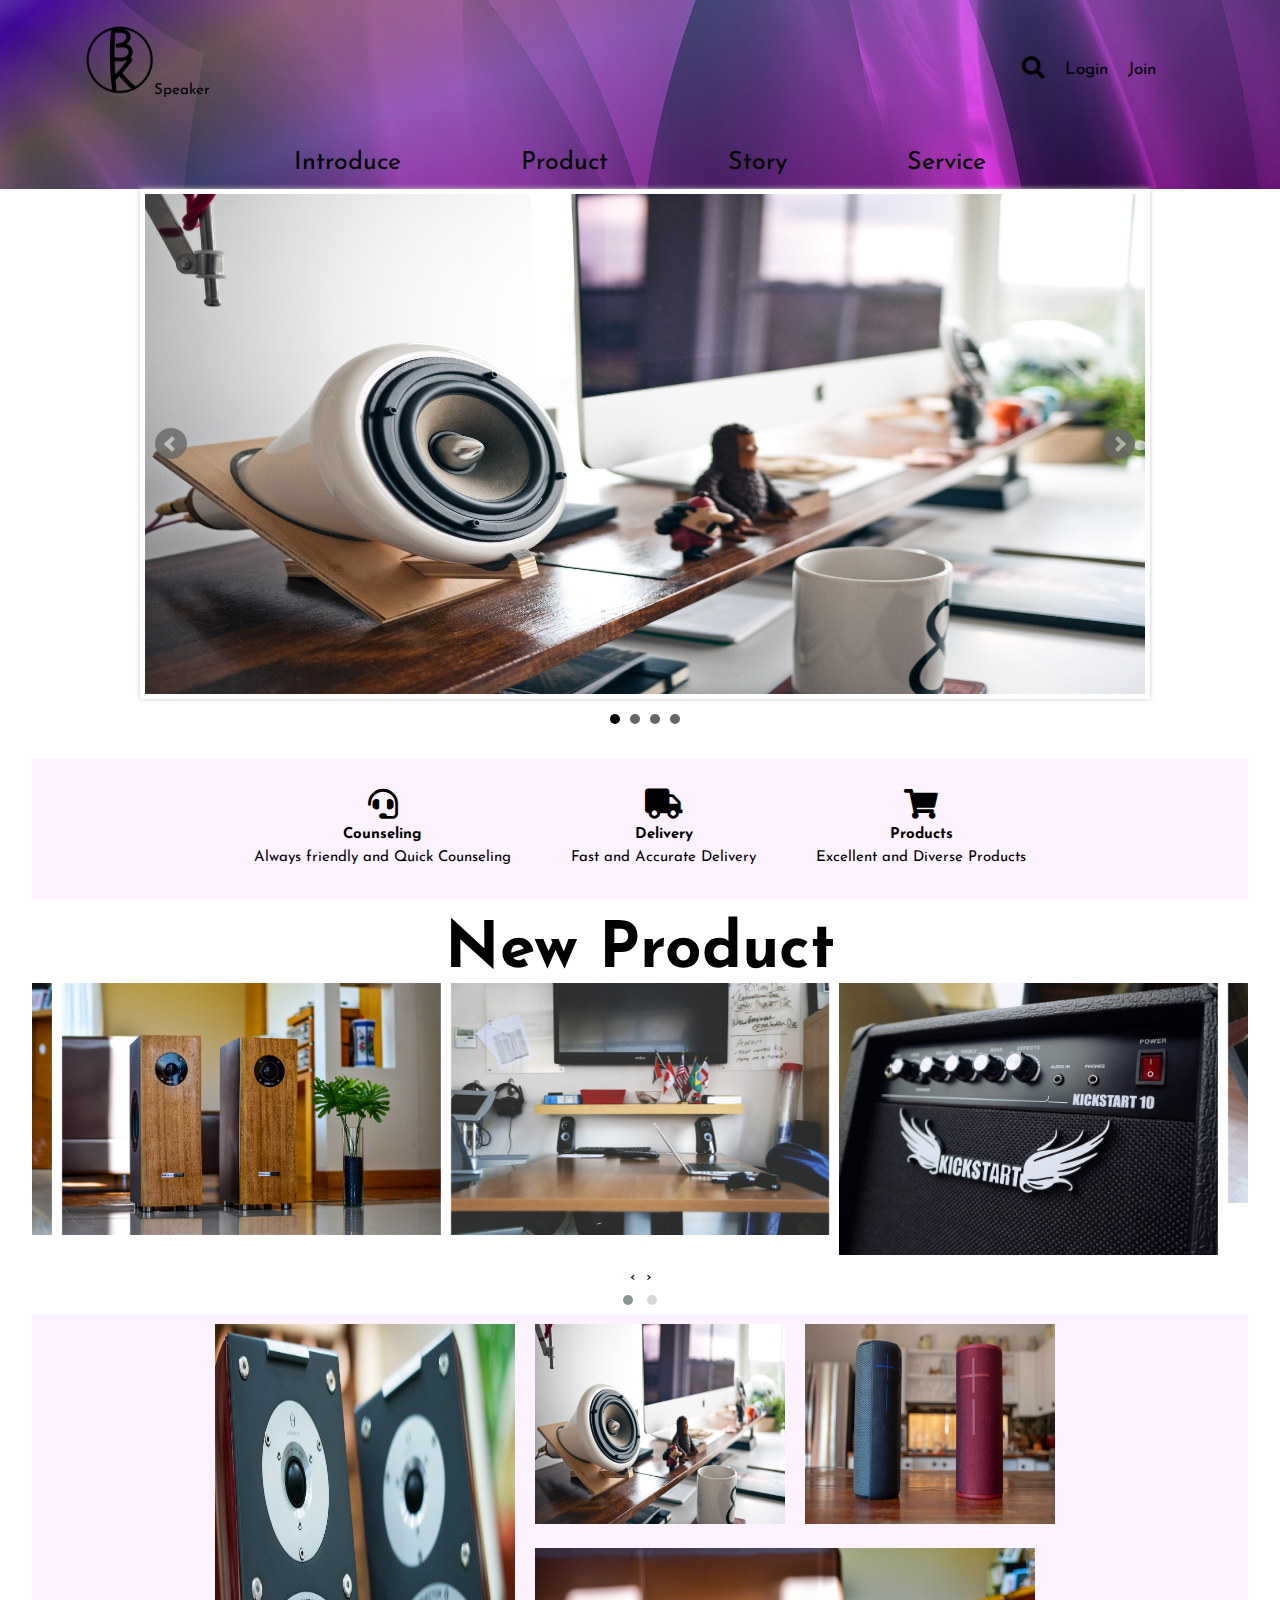
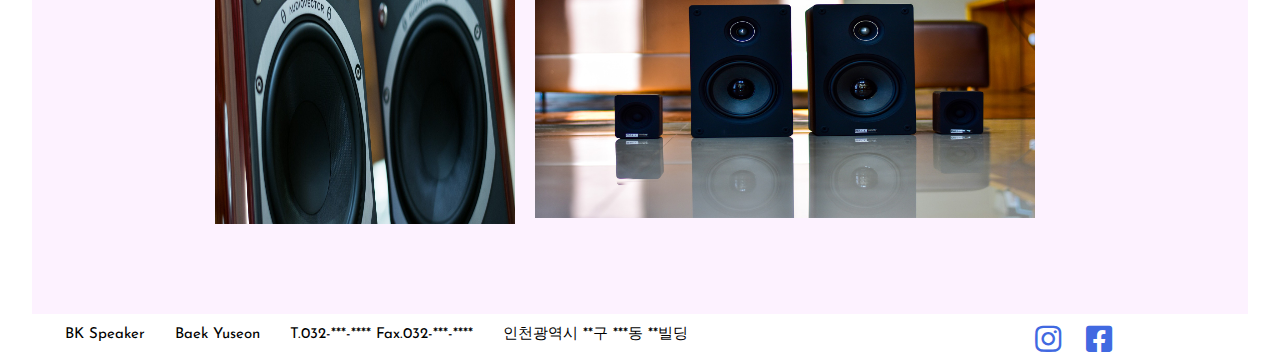
<file: index.html>
<!DOCTYPE html>
<html lang="ko">
<head>
    <meta charset="UTF-8">
    <meta http-equiv="X-UA-Compatible" content="IE=edge">
    <meta name="viewport" content="width=device-width, initial-scale=1.0">
    <title>BK Speaker</title>
    <link rel="stylesheet" href="library/fontawesome-free-5.15.3-web/css/all.min.css">
    <link rel="stylesheet" href="css/common.css">
    <link rel="stylesheet" href="css/jquery.bxslider.css">
    <link rel="stylesheet" href="css/main.css">
    <link rel="stylesheet" href="css/owl.carousel.min.css">
    <link rel="stylesheet" href="css/owl.theme.default.min.css">
    <link rel="stylesheet" href="css/animate.css">

</head>
<body>
    <!-- 헤더 -->
    <div id="header_wrap">
        <!-- 로고와 lnb -->
        <div id="header_inner">
            <div class="trigger">
                <a href="#" class="hamburger">
                    <i class="fas fa-2x fa-bars"></i>
                </a>
                <a href="#" class="close">
                    <i class="fas fa-2x fa-times"></i>
                </a>
            </div>
            <div class="logo">
                <a href="index.html"><img src="images/BK.png" alt="회사로고">Speaker</a>
            </div>
            <div id="header_lnb">
                <ul>
                    <li><a href="#">Join</a></li>
                    <li><a href="pages/login.html">Login</a></li>
                    <li><a href="#"><i class="fas fa-lg fa-search"></i></a></li>
                </ul>
            </div>
        </div>
    
    <!-- GNB -->
        <div id="header_gnb">
            <ul class="header_menu">
                <li class="menu_1">
                    <a href="pages/intro.html">Introduce</a>
                </li>
                <li class="menu_2">
                    <a href="#">Product</a>
                    <ul>
                        <li><a href="#">Woofer</a></li>
                        <li><a href="#">Mid-range</a></li>
                        <li><a href="#">Tweeter</a></li>
                        <li><a href="#">Bluetooth</a></li>
                    </ul>
                </li>
                <li class="menu_3">
                    <a href="#">Story</a>
                </li>
                <li class="menu_4">
                    <a href="#">Service</a>
                </li>
            </ul>
        </div>
    </div>

    <!-- 콘텐츠 -->
    <div id="main_content">
        <div id="main_img">
            <div id="wrapper">
                <div class="bxslider">
                    <div>
                        <img src="images/Speaker/banner/speaker-691002_1920.jpg" alt="메인 배너 이미지 1"/>
                    </div>
                    <div>
                        <img src="images/Speaker/banner/music-4625721_1920.jpg" alt="메인 배너 이미지 2"/>
                    </div>
                    <div>
                        <img src="images/Speaker/banner/jbl-2343009_1920.jpg" alt="메인 배너 이미지 3"/>
                    </div>
                    <div>
                        <img src="images/Speaker/banner/audience-868074_1920.jpg" alt="메인 배너 이미지 4"/>
                    </div>
                </div>
            </div>
        </div>

        <div id="main_container">
            <div class="service">
                <div class="counseling">
                    <i class="fas fa-2x fa-headset"></i>
                    <h1>Counseling</h1>
                    <p>Always friendly and Quick Counseling</p>
                </div>
                <div class="delivery">
                    <i class="fas fa-2x fa-truck"></i>
                    <h1>Delivery</h1>
                    <p>Fast and Accurate Delivery</p>
                </div>
                <div class="item">
                    <i class="fas fa-2x fa-shopping-cart"></i>
                    <h1>Products</h1>
                    <p>Excellent and Diverse Products</p>
                </div>
            </div>

            <div id="new_product">
                <div id="wrapper_product">
                    <h1>New Product</h1>
                    <div class="owl-carousel owl-theme">
                        <div class="item">
                            <img src="images/Speaker/speakers-1.jpg" alt="신상품A">
                        </div>
                        <div class="item">
                            <img src="images/Speaker/speaker-2.jpg" alt="신상품B">
                        </div>
                        <div class="item">
                            <img src="images/Speaker/speakers-3.jpg" alt="신상품C"> 
                        </div>
                        <div class="item">
                            <img src="images/Speaker/speaker-4.jpg" alt="신상품D">
                        </div>
                        <div class="item">
                            <img src="images/Speaker/speaker-5.jpg" alt="신상품E">
                        </div>
                    </div>
                </div>
            </div>

            <div id="product_category">
                <div class="woofer">
                    <img src="images/product_category/woofer.jpg" alt="우퍼">
                </div>
                <div class="mid-range">
                    <img src="images/product_category/mid.jpg" alt="미드레인지">
                </div>
                <div class="bluetooth">
                    <img src="images/product_category/bluetooth.jpg" alt="블루투스">
                </div>
                <div class="tweeter">
                    <img src="images/product_category/tweeter.jpg" alt="트위터">
                </div>
            </div>
        </div>    
    </div>
    
    <!-- 푸터 -->
    <div id="footer_wrap">
        <div class="footer_content">
            <div class="company_name">
                BK Speaker
            </div>
            <div class="name">Baek Yuseon</div>
            <div class="number">
                T.032-***-****
                Fax.032-***-****
            </div>
            <div class="address">
                인천광역시 **구 ***동 **빌딩
            </div>
        </div>
        <div class="footer_icon">
            <a href="#"><i class="fab fa-2x fa-instagram"></i></a>
            <a href="#"><i class="fab fa-2x fa-facebook-square"></i></a>
        </div>
    </div>

<script src="js/jquery-3.6.0.min.js"></script>
<script src="js/common.js"></script>
<script src="js/jquery.bxslider.js"></script>
<script src="js/owl.carousel.js"></script>
<script src="js/owl.autoplay.js"></script>
<script src="js/owl.navigation.js"></script>
<script src="js/main_slider.js"></script>
</body>
</html>
</file>
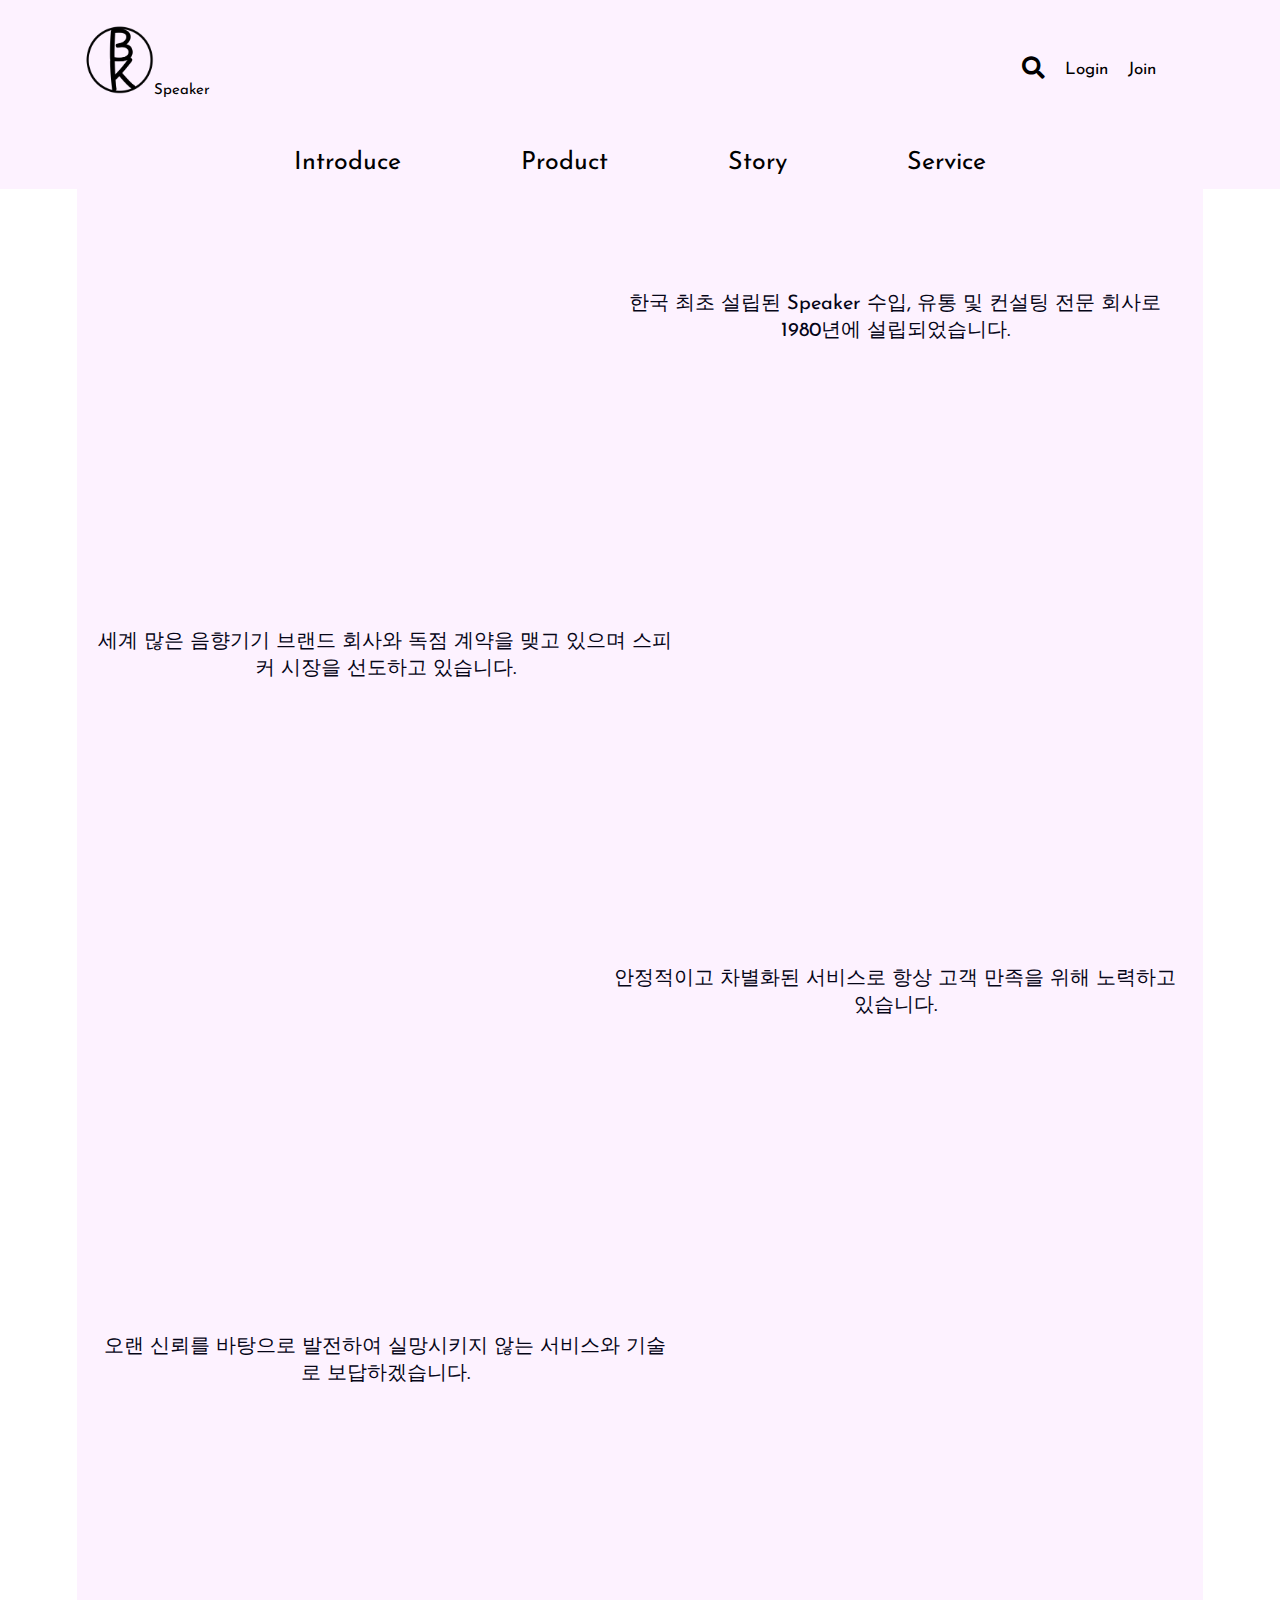
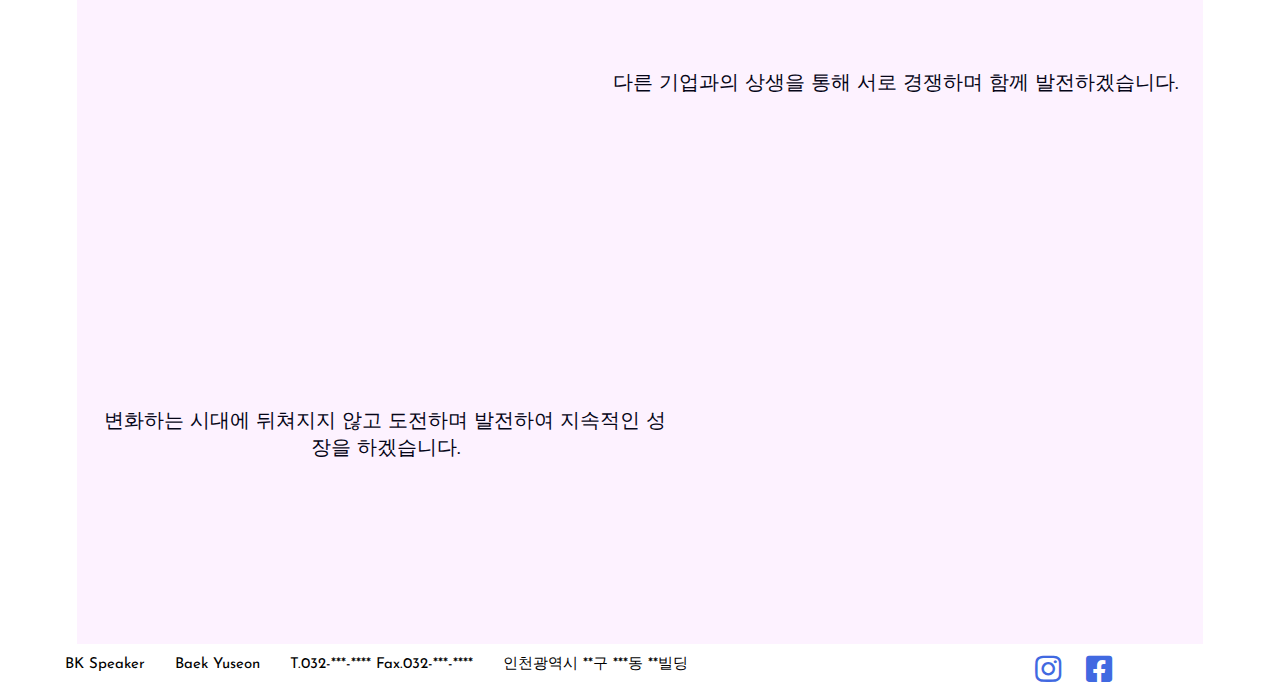
<file: pages/intro.html>
<!DOCTYPE html>
<html lang="ko">
<head>
    <meta charset="UTF-8">
    <meta http-equiv="X-UA-Compatible" content="IE=edge">
    <meta name="viewport" content="width=device-width, initial-scale=1.0">
    <title>회사소개</title>
    <link rel="stylesheet" href="../css/intrd.css">
    <link rel="stylesheet" href="../css/common.css">
    <link rel="stylesheet" href="../library/fontawesome-free-5.15.3-web/css/all.min.css"></head>
<body>
<!-- 헤더 -->
    <div id="header_wrap" style="background: url(../images/background/service.png);">
        <!-- 로고와 lnb -->
        <div id="header_inner">
            <div class="trigger">
                <a href="#" class="hamburger">
                    <i class="fas fa-2x fa-bars"></i>
                </a>
                <a href="#" class="close">
                    <i class="fas fa-2x fa-times"></i>
                </a>
            </div>
            <div class="logo">
                <a href="../index.html"><img src="images/BK.png" alt="회사로고">Speaker</a>
            </div>
            <div id="header_lnb">
                <ul>
                    <li><a href="#">Join</a></li>
                    <li><a href="../pages/login.html">Login</a></li>
                    <li><a href="#"><i class="fas fa-lg fa-search"></i></a></li>
                </ul>
            </div>
        </div>
    
    <!-- GNB -->
        <div id="header_gnb">
            <ul class="header_menu">
                <li class="menu_1">
                    <a href="../pages/intro.html">Introduce</a>
                </li>
                <li class="menu_2">
                    <a href="#">Product</a>
                    <ul>
                        <li><a href="#">Woofer</a></li>
                        <li><a href="#">Mid-range</a></li>
                        <li><a href="#">Tweeter</a></li>
                        <li><a href="#">Bluetooth</a></li>
                    </ul>
                </li>
                <li class="menu_3">
                    <a href="#">Story</a>
                </li>
                <li class="menu_4">
                    <a href="#">Service</a>
                </li>
            </ul>
        </div>
    </div>

    <!-- 콘텐츠 -->
    <div id="intrd_wrap">
        <!-- 소개 -->
        <div id="greeting">
            <div class="intrd_first">
                <img src="../images/intro/rjstjf.jpg" alt="회사설립사진">
                <div class="intrd_text">
                    <p class="intrd_first_text">
                        한국 최초 설립된  Speaker 수입, 유통 및 컨설팅 전문 회사로 1980년에 설립되었습니다.
                    </p>
                </div>
            </div>
            <div class="intrd_second">
                <img src="../images/intro/tjseh.jpg" alt="선도를 의미하는 사진">
                <div class="intrd_text">
                    <p class="intrd_second_text">
                        세계 많은 음향기기 브랜드 회사와 독점 계약을 맺고 있으며 스피커 시장을 선도하고 있습니다.
                    </p>
                </div>
            </div>
            <div class="intrd_third">
                <img src="../images/intro/rhrorakswhr.jpg" alt="고객만족 사진">
                <div class="intrd_text">
                    <p class="intrd_third_text">
                        안정적이고 차별화된 서비스로 항상 고객 만족을 위해 노력하고 있습니다.
                    </p>
                </div>
            </div>
        </div>
        <div id="vision">
            <div class="intrd_second">
                <img src="../images/intro/rltnf.jpg" alt="기술사진">
                <div class="intrd_text">
                    <p class="intrd_first_text">
                        오랜 신뢰를 바탕으로 발전하여 실망시키지 않는 서비스와 기술로 보답하겠습니다.
                    </p>
                </div>
            </div>
            <div class="intrd_first">
                <img src="../images/intro/shaking-hands-3096229_1920.jpg" alt="상생사진">
                <div class="intrd_text">
                    <p class="intrd_second_text">
                        다른 기업과의 상생을 통해 서로 경쟁하며 함께 발전하겠습니다.
                    </p>
                </div>
            </div>
            <div class="intrd_second">
                <img src="../images/intro/people-3120717_1920.jpg" alt="성장사진">
                <div class="intrd_text">
                    <p class="intrd_third_text">
                        변화하는 시대에 뒤쳐지지 않고 도전하며 발전하여 지속적인 성장을 하겠습니다.
                    </p>
                </div>
            </div>
        </div>
    </div>
    
    <div id="footer_wrap">
        <div class="footer_content">
            <div class="company_name">
                BK Speaker
            </div>
            <div class="name">Baek Yuseon</div>
            <div class="number">
                T.032-***-****
                Fax.032-***-****
            </div>
            <div class="address">
                인천광역시 **구 ***동 **빌딩
            </div>
        </div>
        <div class="footer_icon">
            <a href="#"><i class="fab fa-2x fa-instagram"></i></a>
            <a href="#"><i class="fab fa-2x fa-facebook-square"></i></a>
        </div>
    </div>
    <script src="../js/jquery-3.6.0.min.js"></script>
    <script src="../js/common.js"></script>
    <script src="../js/intro.js"></script>
</body>
</html>
</file>
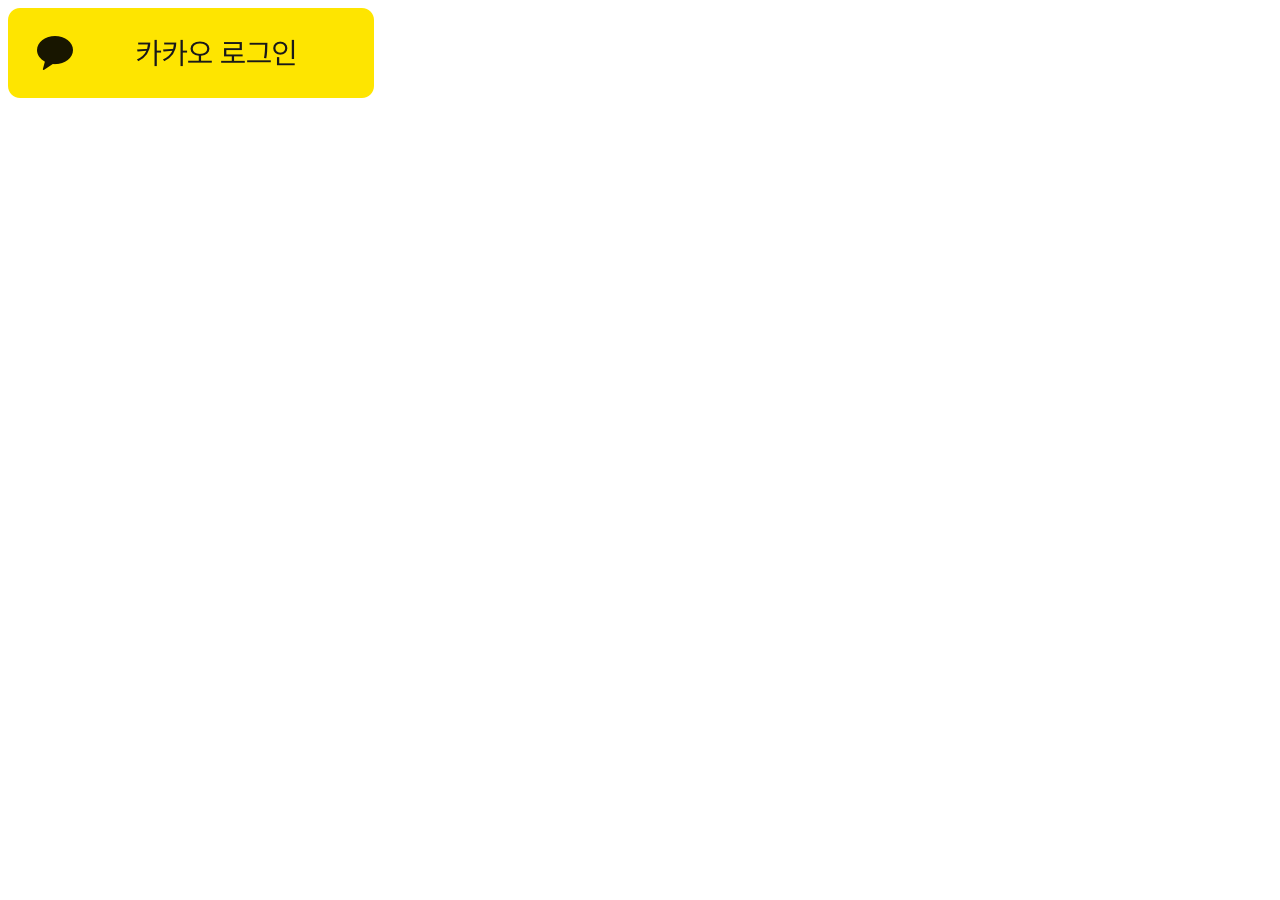
<file: pages/kakao_login.html>
<!DOCTYPE html>
<html lang="ko">
<head>
    <meta charset="UTF-8">
    <meta http-equiv="X-UA-Compatible" content="IE=edge">
    <meta name="viewport" content="width=device-width, initial-scale=1.0">
    <title>카카오로그인</title>
</head>
<body>
    <a href="javascript:kakaoLogin();"><img src="kakao_login_large_narrow.png" alt="카카오로그인"></a>
    <script src="http://developer.kakao.com/sdk/js/kakao.min.js"></script>
    <script>
        //70dff2e199179011f31c08b7babaaf6d
        window.Kakao.init("70dff2e199179011f31c08b7babaaf6d");

        function kakaoLogin() {
            window.Kakao.Auth.login({
                scope:'profile, account_email, gender',
                success: function(authObj) {
                    console.log(authObj);
                    window.Kakao.API.request({
                        url:'/v2/user/me',
                        success:res => {
                            const kakao_account = res.kakao_account;
                        }
                        
                    })
                }
            })
        }
    </script>
</body>
</html>
</file>
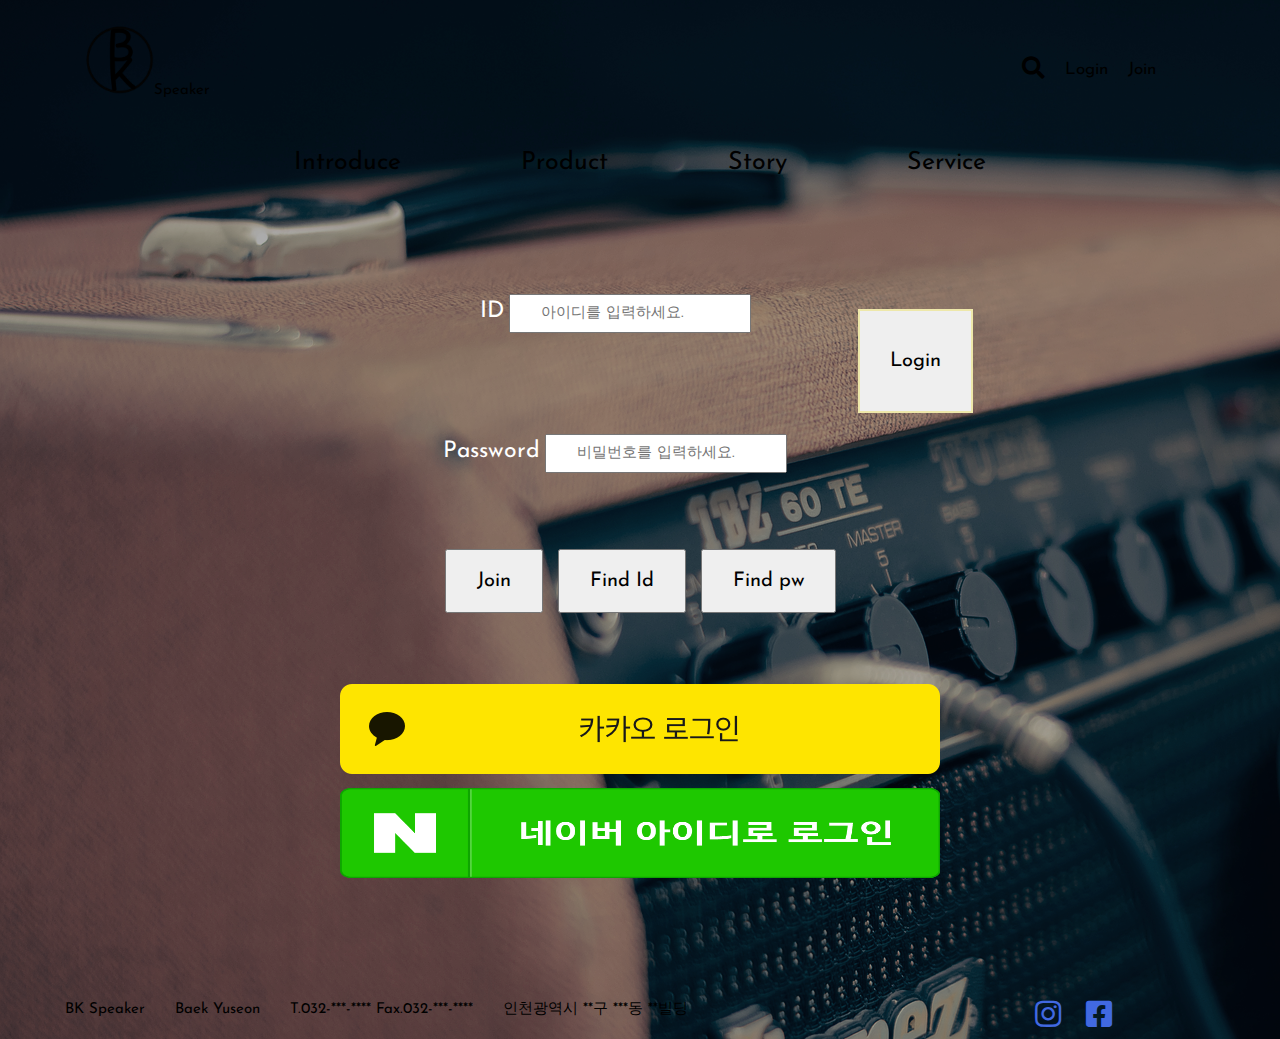
<file: pages/login.html>
<!DOCTYPE html>
<html lang="ko">
<head>
    <meta charset="UTF-8">
    <meta http-equiv="X-UA-Compatible" content="IE=edge">
    <meta name="viewport" content="width=device-width, initial-scale=1.0">
    <link rel="stylesheet" href="../css/login.css">
    <link rel="stylesheet" href="../library/fontawesome-free-5.15.3-web/css/all.min.css">
    <link rel="stylesheet" href="../css/common.css">
    <title>login</title>
</head>
<body>
    <!-- 헤더 -->
    <div id="header_wrap" style="background: none;">
        <!-- 로고와 lnb -->
        <div id="header_inner">
            <div class="trigger">
                <a href="#" class="hamburger">
                    <i class="fas fa-2x fa-bars"></i>
                </a>
                <a href="#" class="close">
                    <i class="fas fa-2x fa-times"></i>
                </a>
            </div>
            <div class="logo">
                <a href="../index.html"><img src="images/BK.png" alt="회사로고">Speaker</a>
            </div>
            <div id="header_lnb">
                <ul>
                    <li><a href="#">Join</a></li>
                    <li><a href="../pages/login.html">Login</a></li>
                    <li><a href="#"><i class="fas fa-lg fa-search"></i></a></li>
                </ul>
            </div>
        </div>
    
    <!-- GNB -->
        <div id="header_gnb">
            <ul class="header_menu">
                <li class="menu_1">
                    <a href="../pages/intro.html">Introduce</a>
                </li>
                <li class="menu_2">
                    <a href="#">Product</a>
                    <ul>
                        <li><a href="#">Woofer</a></li>
                        <li><a href="#">Mid-range</a></li>
                        <li><a href="#">Tweeter</a></li>
                        <li><a href="#">Bluetooth</a></li>
                    </ul>
                </li>
                <li class="menu_3">
                    <a href="#">Story</a>
                </li>
                <li class="menu_4">
                    <a href="#">Service</a>
                </li>
            </ul>
        </div>
    </div>

    <!-- 콘텐츠 -->
    <div id="login_content">
        <div id="login_container">
            <form action="#" method="get" id="main_login">
                <p class="id">
                    <label for="user_id">ID</label>
                    <input type="text" name="user_id" id="user_id" placeholder="아이디를 입력하세요.">
                </p>
                <p class="password">
                    <label for="user_pw">Password</label>
                    <input type="password" name="user_pw" id="user_pw" placeholder="비밀번호를 입력하세요.">
                </p>
                    <button class="login_button">Login</button>
                </form>
                <div class="join_find">
                    <button class="join">Join</button>
                    <button class="find_id">Find Id</button>
                    <button class="find_pw">Find pw</button>
                </div>
        </div>
        <div id="api_container">
            <div class="kakao_login">
                <a href="kakao_login.html"><img src="../images/login_api/kakao_login_large_wide.png" alt="카카오 로그인"></a>
            </div>
            <div class="naver_login">
                <a href="APIExamNaverLogin.html"><img src="../images/login_api/네이버 아이디로 로그인_완성형_Green.PNG" alt="네이버 로그인"></a>
            </div>
        </div>
    </div>
    
    <!-- 푸터 -->
    <div id="footer_wrap">
        <div class="footer_content">
            <div class="company_name">
                BK Speaker
            </div>
            <div class="name">Baek Yuseon</div>
            <div class="number">
                T.032-***-****
                Fax.032-***-****
            </div>
            <div class="address">
                인천광역시 **구 ***동 **빌딩
            </div>
        </div>
        <div class="footer_icon">
            <a href="#"><i class="fab fa-2x fa-instagram"></i></a>
            <a href="#"><i class="fab fa-2x fa-facebook-square"></i></a>
        </div>
    </div>
    <script src="../js/jquery-3.6.0.min.js"></script>
    <script src="../js/common.js"></script>  
    <script src="../js/MOCK_DATA.json"></script>  
    <script src="../js/ajax.js"></script>
</body>
</html>
</file>
<file: css/common.css>
@charset "UFT-8"; 
@import url('https://fonts.googleapis.com/css2?family=Josefin+Sans:wght@500&display=swap');

/* 초기화 */
* {
    margin: 0; padding: 0;
    font-family: 'Josefin Sans', sans-serif;
    font-size: 15px;
}

ul { list-style: none; }

a { text-decoration: none !important; }

#header_wrap {
    overflow: hidden;
    background: url(../images/background/header-background.jpg);
    width: 100%;
}

.trigger {
    float: right;
    display: none;
    margin-top: 15px;
    right: 0;
}

.trigger > a {
    color: black;
}

/* 로고+lnb */
#header_inner {
    overflow: hidden;
    width: 90vw;
    height: 130px;
    margin: 0 auto;
    text-align: center;
    margin-top: 10px;
}

.logo {
    float: left;
}

.logo a {
    color: black;
}

.logo img {
    width: 70px;
    margin-left: 20px;
    margin-top: 15px;
}

#header_lnb {
    width: 200px;
    float: right;
    margin-right: 50px;
}

#header_lnb li {
    float: right;
    list-style: none;
    margin: 10px;
    line-height: 100px;
}

#header_lnb li a {
    color: black;
    font-size: 17px;
}

/* GNB */

#header_gnb {
    width: 90vw;
    text-align: center;
    margin: 0 auto;
}

.header_menu {
    overflow: hidden;
    text-align: center;
    display: inline-block;
}

.header_menu > li {
    float: left;
    padding: 10px;
}

.header_menu > li > a {
    color: black;
    font-size: 25px;
    padding: 0 50px;
}

.header_menu ul {
    margin-top: 13px;
    display: none;
    position: absolute;
    margin-left: 45px;
    z-index: 100;
    background: #fdf2ff;
    border-radius: 5px;
}

.header_menu ul li {
    margin: 10px 0;
}

.header_menu ul li a {
    padding: 10px;
    margin-top: 10px;
    color: purple;
    font-size: 17px;
}



/* 푸터 */
#footer_wrap {
    width: 90vw;
}

.footer_content {
    display: inline-block;
    overflow: hidden;
    margin-left: 50px;
}

.footer_content div {
    font-size: 15px;
    float: left;
    padding: 20px 15px;
    color: black;
    line-height: 1px;
}

.footer_icon {
    float: right;
    margin-right: 30px;
    margin-top: 10px;
}

.footer_icon a {
    color: royalblue;
    padding: 10px;
}


@media screen and (max-width:920px) {
    #header_inner {
        width: 90vw;
        height: auto;
    }
    .logo {
        display: inline-block;
    }
    .logo img {
        width: 9vw;
    }

    #header_lnb {
        width: 90vw;
        margin: 0;
        padding: 0;
    }

    #header_lnb a {
        font-size: 5px;
    }

    #header_gnb {
        display: none;
    }

    .header_menu > li {
        float: none;
        padding: 20px;
        text-align: center;
    }
    .header_menu > li > a {
        font-size: 50px;
    }

    .menu_2 ul {
        position: relative;
        margin-right: 30px;
        background: none;
    }

    .menu_2 ul a {
        font-size: 20px;
        margin: 0 10px;
    }
    
    .trigger {
        display: block;
    }
    .trigger > .close{
        display: none;
    }

    #footer_wrap {
        text-align: center;
        margin-left: 35px;
    }
    .footer_content {
        margin: 0 auto;
        padding: 0;
        text-align: center;
    }

    .footer_content div {
        float: none;
        text-align: center;
    }

    .footer_icon {
        float: none;
        text-align: center;
        margin: 0;
        padding: 0;
    }

    .footer_icon a {
        font-size: 20px;
    }
}
</file>
<file: css/main.css>
/* 메인이미지 */
#main_content {
    position: relative;
}
#main_img {
    margin: 0 auto;
    width: 1000px;
}
.bxslider img {
    height: 500px;
    width: 100%;
}

#main_container {
    text-align: center;
    margin: 0 auto;
    width: 95vw;
    background: url(../images/background/service.png);
}
/* 서비스 */
.service {
    background: url(../images/background/service.png);
    overflow: hidden;
    padding: 30px 100px;
    display: inline-block;
}
.service div {
    float: left;
    margin: 0 30px;
}

.service div h1 {
    margin: 8px;
}

/* 메뉴슬라이드 */
#new_product {
    background: white;
    padding-top: 20px;
}

#new_product h1 {
    font-size: 5vw;
}

/* 메뉴분류 */
#product_category {
    width: 870px;
    height: 600px;
    text-align: center;
    margin: 0 auto;
}

#product_category div {
    float: left;
    margin: 10px;
}

.woofer img {
    width: 300px;
    height: 500px;
}

.woofer:hover > img {
    opacity: 0.5;
}

.mid-range img {
    width: 250px;
    height: 200px;
}

.mid-range:hover > img{
    opacity: 0.5;
}

.bluetooth img {
    width: 250px;
    height: 200px;
}

.bluetooth:hover > img{
    opacity: 0.5;
}

.tweeter img {
    width: 500px;
    height: 270px;
}

.tweeter:hover > img{
    opacity: 0.5;
}



@media screen and (max-width:920px) {
    #main_img {
        margin: 0 auto;
        width: 90vw;
    }
    #wrapper {
        width: 90vw;
    }
    
    .service div {
        float: none;
        padding: 13px 0;
    }

    #product_category {
        height: auto;
        width: 90vw;
    }
    #product_category div {
        float: none;
    }
    #product_category img {
        width: 90vw;
        height: 30vw;
    }
}
</file>
<file: css/intrd.css>
#intrd_wrap {
    margin: 0 auto;
    overflow: hidden;
    text-align: center;
    max-width: 1126px;
    background: url(../images/background/service.png);
}

/* 콘텐츠 전체 */

#greeting {
    overflow: hidden;
}

#vision {
    margin-top: 30px;
    overflow: hidden;
}

#intrd_wrap img {
    width: 530px;
    height: 337.5px;
    opacity: 0;
}

.intrd_first {
    float: left;
    width: 100%;
}
.intrd_first img {
    float: left;
}

.intrd_second {
    float: right;
    width: 100%;
}
.intrd_second img {
    float: right;
}

.intrd_third {
    width: 100%;
    float: left;
}
.intrd_third img {
    float: left;
}

.intrd_text {
    margin: 20px;
    margin-top: 100px;
}

#intrd_wrap p {
    width: calc(100%-530px);
    font-size: 20px;
    color: #050517;
}

@media screen and (max-width:775px){
    #intrd_wrap {
        float: none;
    }
    #intrd_wrap img {
        width: 100%;
    }
    .intrd_first_text, .intrd_second_text, .intrd_third_text {
        line-height: none;
    }

}
</file>
<file: css/login.css>
body {
    background: url(../images/login_background.png);
}

/* 로그인 전체 */

#login_content {
    margin: 0 auto;
    overflow: hidden;
    width: 700px;
    height: 800px;
    text-align: center;
    display: block;
}

/* 메인로그인 */

#login_container {
    text-align: center;
    width: 900px;
    height: 450px;
    display: inline-block;
    padding-bottom: 30px;
}

#main_login {
    width: 800px;
    height: 300px;
    overflow: hidden;
    margin: 20px;
    display: inline-block;
}

#main_login .id, .password {
    float: left;
    width: 350px;
    height: 80px;
    margin-left: 100px;
    margin-top: 60px;
    line-height: 85px;
}

#user_id, #user_pw {
    padding: 10px 30px;
    font-size: 15px;
}

#main_login label {
    font-size: 23px;
    color: white;
}

#main_login .button {
    border: none;
    color: white;
    text-align: center;
    display: inline-block;
    transition-duration: 0.4s;
}

.login_button {
    font-size: 20px;
    padding: 40px 30px;
    margin-right: 100px;
    border: 2px solid palegoldenrod;
    margin-top: 100px;
    cursor: pointer;
}

/* 회원가입 아이디 비밀번호 찾기 */

.join_find {
    width: 500px;
    height: 70px;
    line-height: 100px;
    display: inline-block;
    margin-right: 200px;
}

.join_find .button {
    border: none;
    text-align: center;
    display: inline-block;
    transition-duration: 0.4s;
}

.join {
    font-size: 20px;
    color: black;
    padding: 20px 30px;
    cursor: pointer;
    margin-right: 10px;
}

.find_id {
    font-size: 20px;
    color: black;
    padding: 20px 30px;
    cursor: pointer;
    margin-right: 10px;
}

.find_pw {
    font-size: 20px;
    color: black;
    padding: 20px 30px;
    cursor: pointer;
}

/* api 로그인 */

#api_container {
    margin-top: 15px;
}

#api_container .kakao_login, .naver_login {
    margin: 10px;
}

#api_container .naver_login img {
    width: 600px;
    height: 90px;
}
</file>
